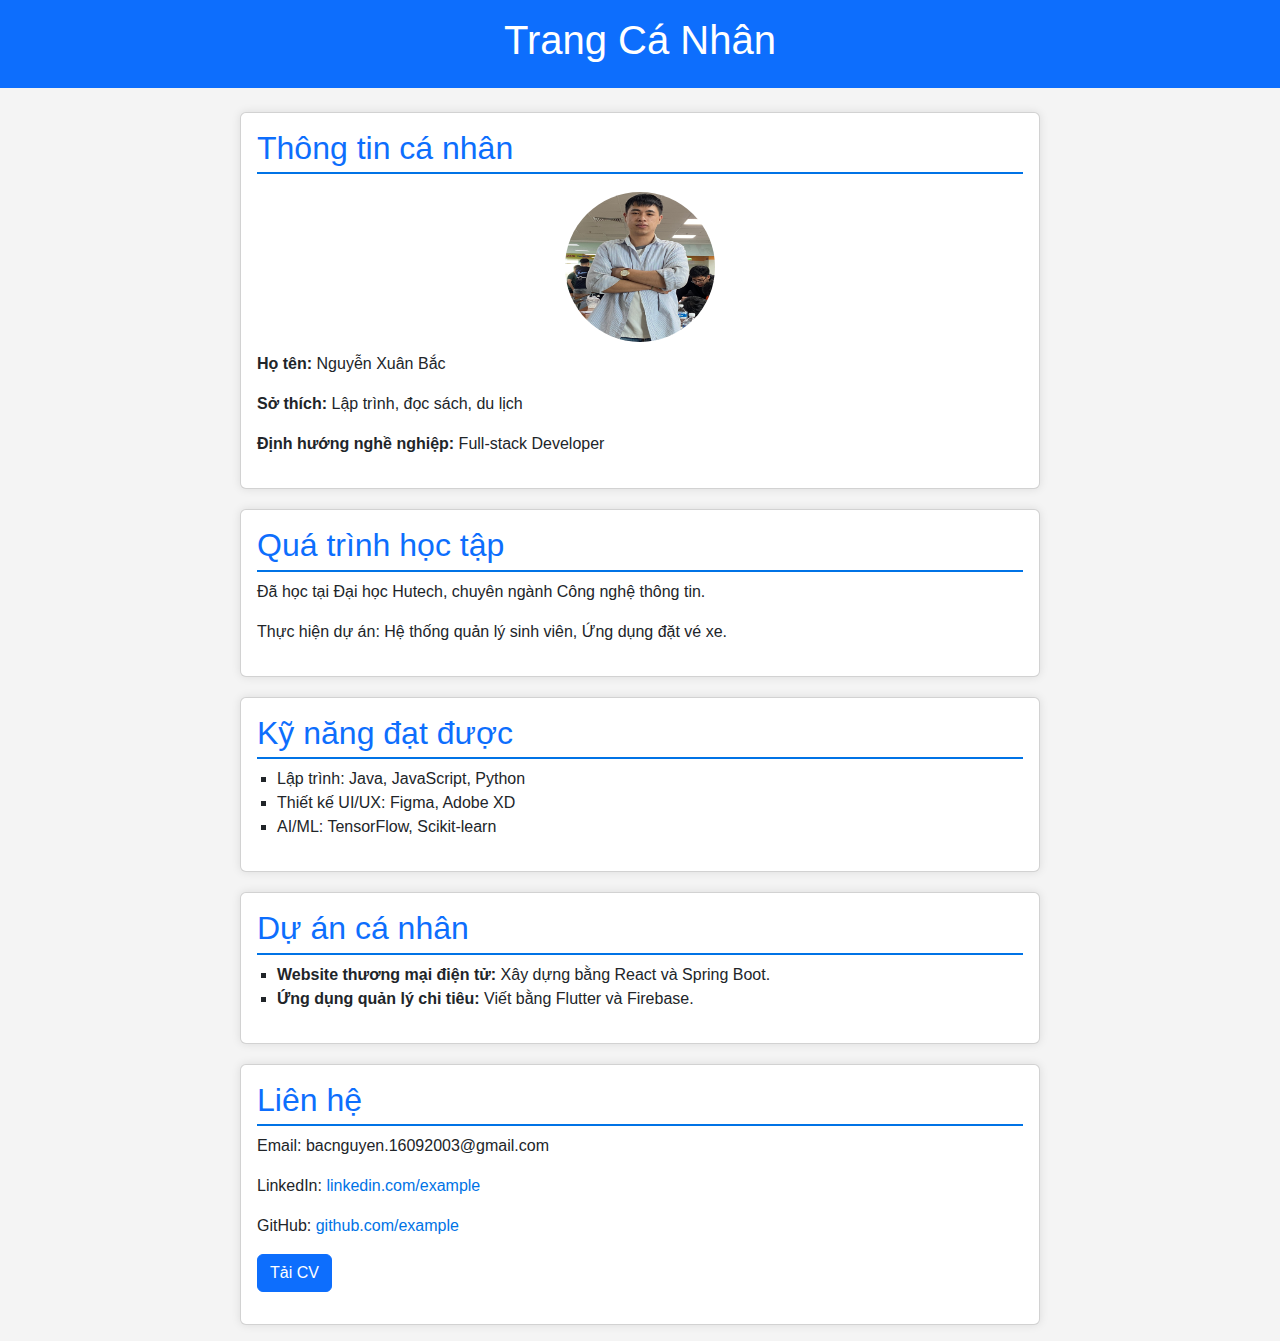
<file: students/NguyenXuanBac.html>
<!DOCTYPE html>
<html lang="vi">
<head>
    <meta charset="UTF-8">
    <meta name="viewport" content="width=device-width, initial-scale=1.0">
    <title>Trang Cá Nhân</title>
    <link rel="stylesheet" href="https://cdn.jsdelivr.net/npm/bootstrap@5.3.0/dist/css/bootstrap.min.css">
    <link rel="stylesheet" href="/assets/css/NguyenXuanBac.css">
</head>
<body>
    <header class="bg-primary text-white text-center py-3">
        <h1>Trang Cá Nhân</h1>
    </header>
    <div class="container mt-4">
        <section id="thong-tin-ca-nhan" class="card p-3 mb-3">
            <h2 class="text-primary">Thông tin cá nhân</h2>
            <img src="/assets/images/NguyenXuanBac.png" alt="Ảnh đại diện" class="rounded-circle mx-auto d-block">
            <p><strong>Họ tên:</strong> Nguyễn Xuân Bắc</p>
            <p><strong>Sở thích:</strong> Lập trình, đọc sách, du lịch</p>
            <p><strong>Định hướng nghề nghiệp:</strong> Full-stack Developer</p>
        </section>
        <section id="qua-trinh-hoc-tap" class="card p-3 mb-3">
            <h2 class="text-primary">Quá trình học tập</h2>
            <p>Đã học tại Đại học Hutech, chuyên ngành Công nghệ thông tin.</p>
            <p>Thực hiện dự án: Hệ thống quản lý sinh viên, Ứng dụng đặt vé xe.</p>
        </section>
        <section id="ky-nang" class="card p-3 mb-3">
            <h2 class="text-primary">Kỹ năng đạt được</h2>
            <ul>
                <li>Lập trình: Java, JavaScript, Python</li>
                <li>Thiết kế UI/UX: Figma, Adobe XD</li>
                <li>AI/ML: TensorFlow, Scikit-learn</li>
            </ul>
        </section>
        <section id="du-an" class="card p-3 mb-3">
            <h2 class="text-primary">Dự án cá nhân</h2>
            <ul>
                <li><strong>Website thương mại điện tử:</strong> Xây dựng bằng React và Spring Boot.</li>
                <li><strong>Ứng dụng quản lý chi tiêu:</strong> Viết bằng Flutter và Firebase.</li>
            </ul>
        </section>
        <section id="lien-he" class="card p-3 mb-3">
            <h2 class="text-primary">Liên hệ</h2>
            <p>Email: bacnguyen.16092003@gmail.com</p>
            <p>LinkedIn: <a href="#">linkedin.com/example</a></p>
            <p>GitHub: <a href="#">github.com/example</a></p>
            <p><a href="#" class="btn btn-primary">Tải CV</a></p>
        </section>
    </div>
</body>
</html>
</file>
<file: assets/css/NguyenXuanBac.css>
body {
    font-family: Arial, sans-serif;
    margin: 0;
    padding: 0;
    background-color: #f4f4f4;
    color: #333;
}

header {
    background-color: #0073e6;
    color: white;
    text-align: center;
    padding: 20px;
    font-size: 24px;
    font-weight: bold;
}

section {
    background: white;
    margin: 20px auto;
    padding: 20px;
    border-radius: 10px;
    box-shadow: 0px 0px 10px rgba(0, 0, 0, 0.1);
    max-width: 800px;
}

h2 {
    color: #0073e6;
    border-bottom: 2px solid #0073e6;
    padding-bottom: 5px;
}

img {
    display: block;
    width: 150px;
    height: 150px;
    border-radius: 50%;
    margin: 10px auto;
}

ul {
    list-style-type: square;
    padding-left: 20px;
}

a {
    color: #0073e6;
    text-decoration: none;
}

a:hover {
    text-decoration: underline;
}
</file>
